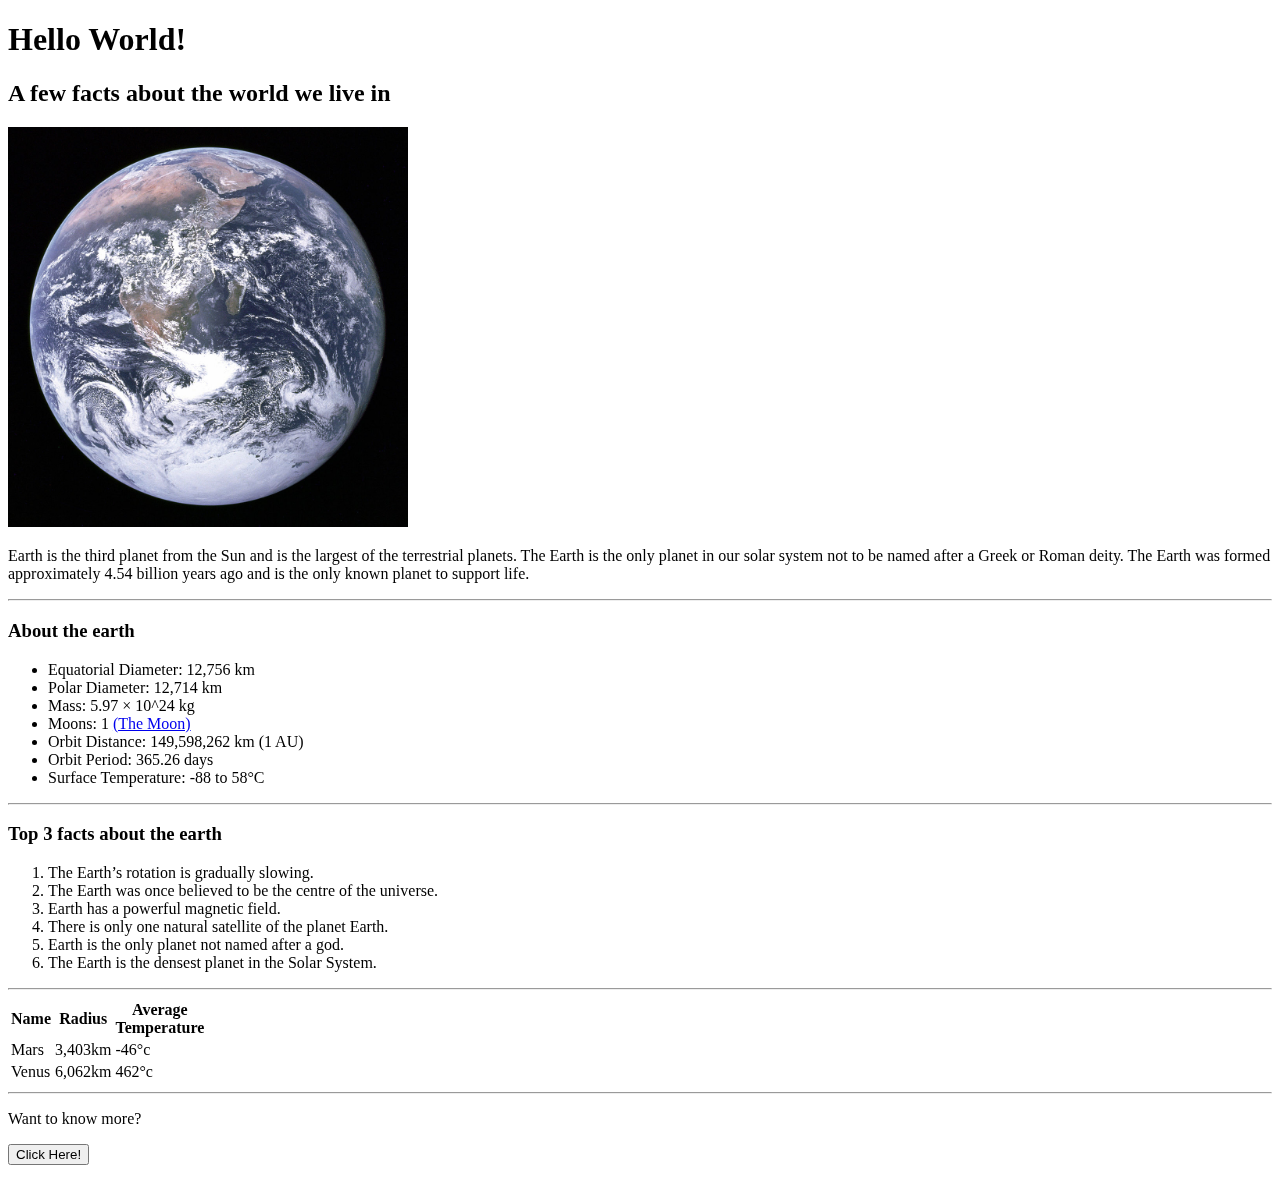
<file: 1-html/my-webpage.html>
<!doctype html>
<html>
    <head>
        <title>Hello World!</title>

        <meta charset="utf-8" />
        <meta http-equiv="Content-type" content="text/html; charset=utf-8" />
        <meta name="viewport" content="width=device-width, initial-scale=1" />
        <meta name="description" content="Putting It All Together">
        <meta name="author" content="Abdullah Alam">

    </head>

    <body>
        <iframe width="560" height="315" src="https://www.youtube.com/embed/DrDm7uO4Fu0" frameborder="0" allowfullscreen align="right"></iframe>
            
        <h1>Hello World!</h1>
        <h2>A few facts about the world we live in</h2>
        <img src="earth.jpg" width="400">
        <p>Earth is the third planet from the Sun and is the largest of the terrestrial planets. The Earth is the only planet in our solar system not to be named after a Greek or Roman deity. The Earth was formed approximately 4.54 billion years ago and is the only known planet to support life.</p>
        <hr>
           <h3>About the earth</h3>
            <ul>
                <li>Equatorial Diameter:	12,756 km</li>
                <li>Polar Diameter:	12,714 km</li>
                <li>Mass:	5.97 × 10^24 kg</li>
                <li>Moons:	1 <a href="http://space-facts.com/the-moon/">(The Moon)</a></li>
                <li>Orbit Distance:	149,598,262 km (1 AU)</li>
                <li>Orbit Period:	365.26 days</li>
                <li>Surface Temperature:	-88 to 58°C</li>
            </ul>
            
            <hr>
            
            <h3>Top 3 facts about the earth</h3>
            
            <ol>
                <li>The Earth’s rotation is gradually slowing.</li>
                <li>The Earth was once believed to be the centre of the universe.</li>
                <li>Earth has a powerful magnetic field.</li>
                <li>There is only one natural satellite of the planet Earth.</li>
                <li>Earth is the only planet not named after a god.</li>
                <li>The Earth is the densest planet in the Solar System.</li>
            </ol>
            
            <hr>
            
            <table>
                <thead>
                    <tr>
                        <th>Name</th>
                        <th>Radius</th>
                        <th>Average<br>Temperature</th>
                    </tr>
                </thead>
                <tbody>
                    <tr>
                        <td>Mars</td>
                        <td>3,403km</td>
                        <td>-46&deg;c</td>
                    </tr>
                    <tr>
                        <td>Venus</td>
                        <td>6,062km</td>
                        <td>462&deg;c</td>
                    </tr>
                </tbody>
            </table>
            
            <hr>
            <form action="http://space-facts.com/earth/">
                <p>Want to know more?</p>
                <p><input type="submit" value="Click Here!"></p>
            </form>
            
            
            

    </body>
</html>
</file>
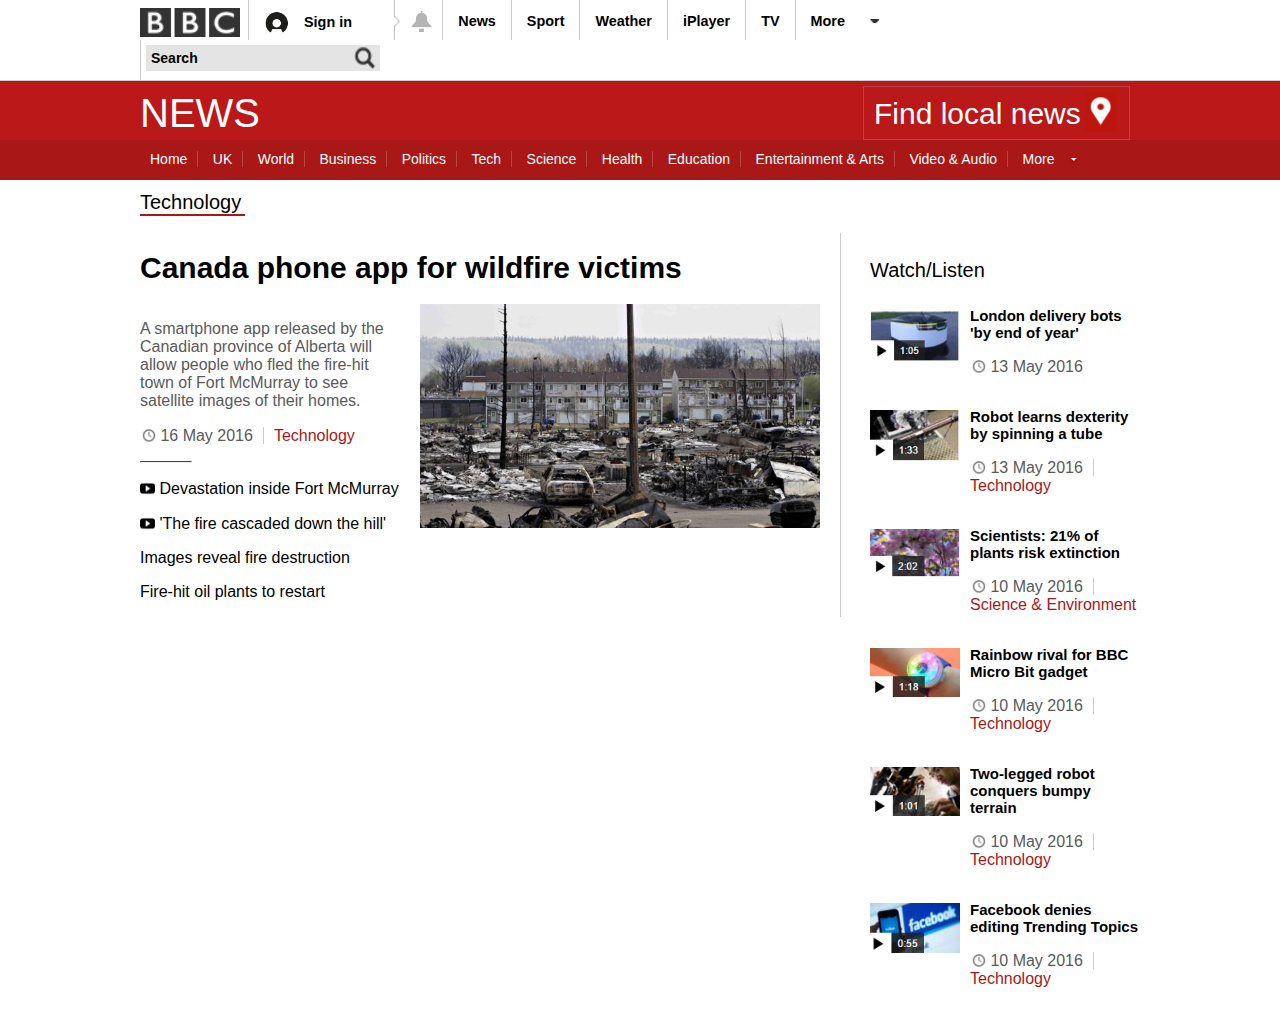
<file: CSS-Project-BBC-News-Website/bbc.html>
<!DOCTYPE>
<html>
    <head>
        <title>Technology - BBC News</title>
        <link rel="stylesheet" type="text/css" href="bbc.css">
    </head>
    <body>
        <div id="topbar">
            <img id="logo" src="images/bbc-logo.png">
            <div id="signin-div" class="topbar-section">
                <img id="signin-image" src="images/signinimage.png">
                <span id="signin-text">Sign in</span>
            </div>
            <div id="bell-div">
                <img id="wigglyline" src="images/wigglyline.png">
                <img id="bell" src="images/bell.png">
            </div>
            <div class="topbar-section topbar-menu">
                News
            </div>
            <div class="topbar-section topbar-menu">
                Sport
            </div>
            <div class="topbar-section topbar-menu">
                Weather
            </div>
            <div class="topbar-section topbar-menu">
                iPlayer
            </div>
            <div class="topbar-section topbar-menu">
                TV
            </div>
            <div class="topbar-section topbar-menu">
                More
                <img id="more-arrow" src="images/more-arrow.png">
            </div>
            <div class="topbar-section">
                <input id="search-box" type="text" value="Search">
                <input type="image" id="magnifying-glass" src="images/magnifying-glass.png">
            </div>
        </div>
        <div class="clear"></div>
        <div id="menu-bar-container">
            <div id="menu-bar">
                <h1>NEWS</h1>
                <div id="local-news">
                    <a href="">Find local news</a>
                    <img src="images/pointer.png">
                </div>
            </div>
            <div class="clear"></div>
            <div id="menu-bar-2-container">
               <div id="menu-bar-2">
                   <a href="">Home</a>
                   <a href="">UK</a>
                   <a href="">World</a>
                   <a href="">Business</a>
                   <a href="">Politics</a>
                   <a href="">Tech</a>
                   <a href="">Science</a>
                   <a href="">Health</a>
                   <a href="">Education</a>
                   <a href="">Entertainment & Arts</a>
                   <a href="">Video & Audio</a>
                   <a href="" class="no-border">More</a>
                   <img id="down-arrow" src="images/down-arrow.png">
               </div>
            </div>
        </div>
        <div class="clear"></div>
        <div id="page-container">
            <div id="main-article">
                <h2>Technology</h2>
                <div id="article-container">
                    <h3><a href="">Canada phone app for wildfire victims</a></h3>
                    <div id="article-summary">
                        <p>A smartphone app released by the Canadian province of Alberta will allow people who fled the fire-hit town of Fort McMurray to see satellite images of their homes.</p>
                        <p><img class="clock" src="images/clock.png"> <span class="date">16 May 2016</span><a class="topic-link" href="">Technology</a></p>
                        <hr id="article-hr" align="left">
                        <p><img class="clock" src="images/video.png"><a class="article-link" href=""> Devastation inside Fort McMurray</a></p>
                        <p><img class="clock" src="images/video.png"><a class="article-link" href=""> 'The fire cascaded down the hill'</a></p>
                        <p><a class="article-link" href=""> Images reveal fire destruction</a></p>
                        <p><a class="article-link" href=""> Fire-hit oil plants to restart</a></p>
                    </div>
                    <img id="main-article-image" src="images/main-article-image.jpg">
                </div>
            </div>
            <div id="watch-listen">
                <h4>Watch/Listen</h4>
                <img class="article-side-image" src="images/article-1.PNG">
                <div class="side-article">
                    <p><a class="watch-listen-link" href="">London delivery bots 'by end of year'</a></p>
                    <p><img class="clock" src="images/clock.png"> <span class="date">13 May 2016</span></p>
                </div>
                <div class="clear"></div>
                <img class="article-side-image" src="images/article-2.PNG">
                <div class="side-article">
                    <p><a class="watch-listen-link" href="">Robot learns dexterity by spinning a tube</a></p>
                    <p><img class="clock" src="images/clock.png"> <span class="date border-right">13 May 2016</span><br><a class="topic-link no-border" href="">Technology</a></p>
                </div>
                <div class="clear"></div>
                <img class="article-side-image" src="images/article-3.PNG">
                <div class="side-article">
                    <p><a class="watch-listen-link" href="">Scientists: 21% of plants risk extinction</a></p>
                    <p><img class="clock" src="images/clock.png"> <span class="date border-right">10 May 2016</span><br><a class="topic-link no-border" href="">Science & Environment</a></p>
                </div>
                <div class="clear"></div>
                <img class="article-side-image" src="images/article-4.PNG">
                <div class="side-article">
                    <p><a class="watch-listen-link" href="">Rainbow rival for BBC Micro Bit gadget</a></p>
                    <p><img class="clock" src="images/clock.png"> <span class="date border-right">10 May 2016</span><br><a class="topic-link no-border" href="">Technology</a></p>
                </div>
                <div class="clear"></div>
                <img class="article-side-image" src="images/article-5.PNG">
                <div class="side-article">
                    <p><a class="watch-listen-link" href="">Two-legged robot conquers bumpy terrain</a></p>
                    <p><img class="clock" src="images/clock.png"> <span class="date border-right">10 May 2016</span><br><a class="topic-link no-border" href="">Technology</a></p>
                </div>
                <div class="clear"></div>
                <img class="article-side-image" src="images/article-6.PNG">
                <div class="side-article">
                    <p><a class="watch-listen-link" href="">Facebook denies editing Trending Topics</a></p>
                    <p><img class="clock" src="images/clock.png"> <span class="date border-right">10 May 2016</span><br><a class="topic-link no-border" href="">Technology</a></p>
                </div>
            </div>               
        </div>
    </body>
</html>
</file>
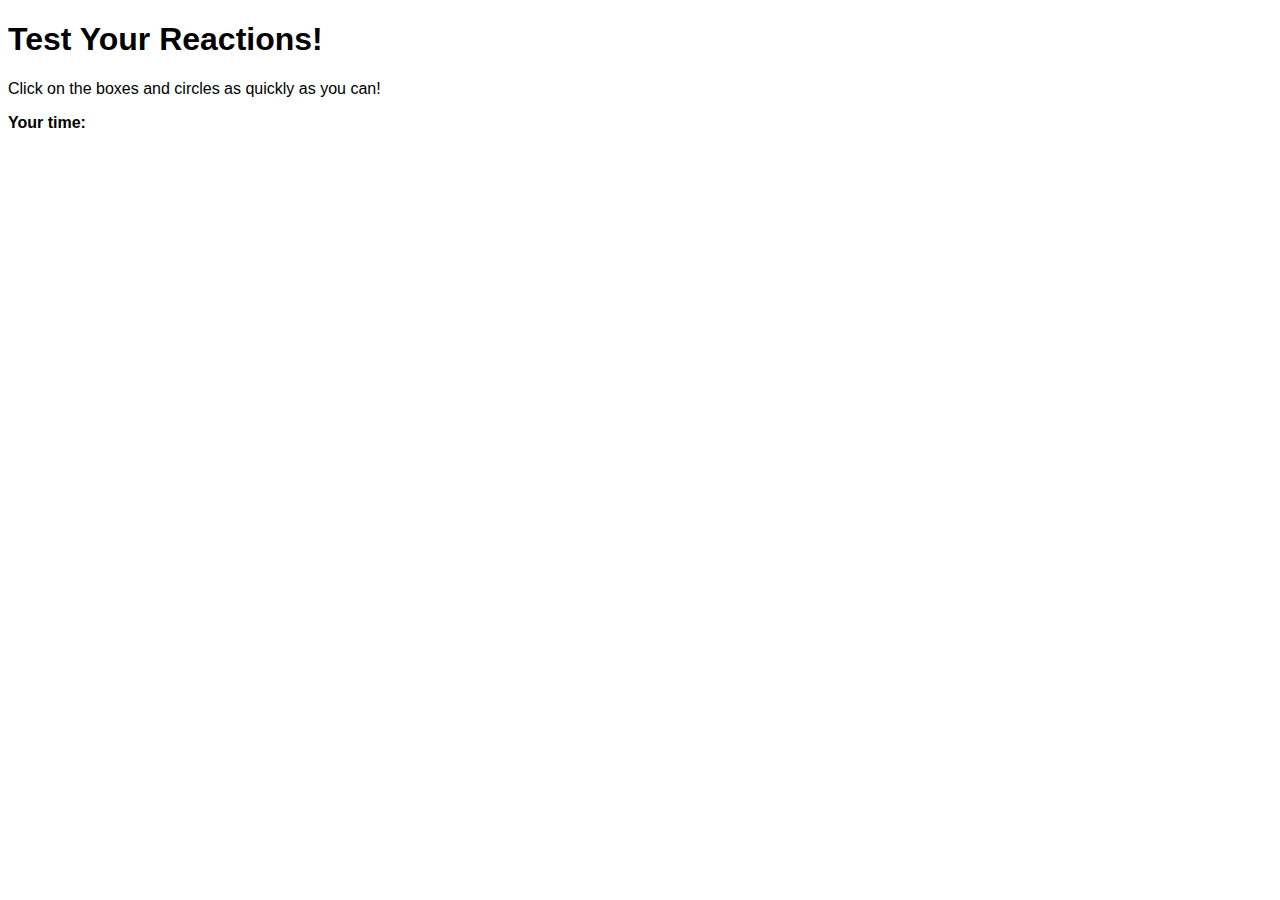
<file: JavaScript-Project-Reaction-Timer/javascript.html>
<!DOCTYPE html>
<html>
    <head>
        <title>Reaction Timer</title>
        <style type="text/css">
            body {
                font-family: sans-serif;
            }
            #shape {
                width: 200px; 
                height: 200px;
                background-color: red;
                display: none;
                position: relative;
            }
            .bold {
                font-weight: bold; 
            }
        </style>
    </head>
    <body>
       <h1>Test Your Reactions!</h1>
       <p>Click on the boxes and circles as quickly as you can!</p>
        <p class="bold">Your time: <span id="timeTaken"></span></p>
        <div id="shape"></div>
        <script type="text/javascript">
            var start = new Date().getTime();
            function getRandomColor() {
                var letters = '0123456789ABCDEF'.split('');
                var color = '#';
                for (var i = 0; i < 6; i++ ) {
                    color += letters[Math.floor(Math.random() * 16)];
                }
                return color;
            }
            function makeShapeAppear() {
                var top = Math.random() * 400; 
                var left = Math.random() * 400; 
                var width = (Math.random() * 200) + 100; 
                if(Math.random() > 0.5) {
                    document.getElementById("shape").style.borderRadius = "50%";
                } else {
                   document.getElementById("shape").style.borderRadius = "0";
                }
                document.getElementById("shape").style.backgroundColor = getRandomColor(); 
                document.getElementById("shape").style.width = width + "px";
                document.getElementById("shape").style.height = width + "px";
                document.getElementById("shape").style.top = top + "px";
                document.getElementById("shape").style.left = left + "px";
                document.getElementById("shape").style.display = "block";
                start = new Date().getTime();
            }
            function appearAfterDelay() {
                setTimeout(makeShapeAppear, Math.random() * 2000);
            }
            appearAfterDelay(); 
            document.getElementById("shape").onclick = function() {
                document.getElementById("shape").style.display = "none";
                var end = new Date().getTime();
                var timeTaken = (end - start) / 1000; 
                document.getElementById("timeTaken").innerHTML = timeTaken + "s";
                appearAfterDelay(); 
            }
        </script>
    </body>       
</html>
</file>
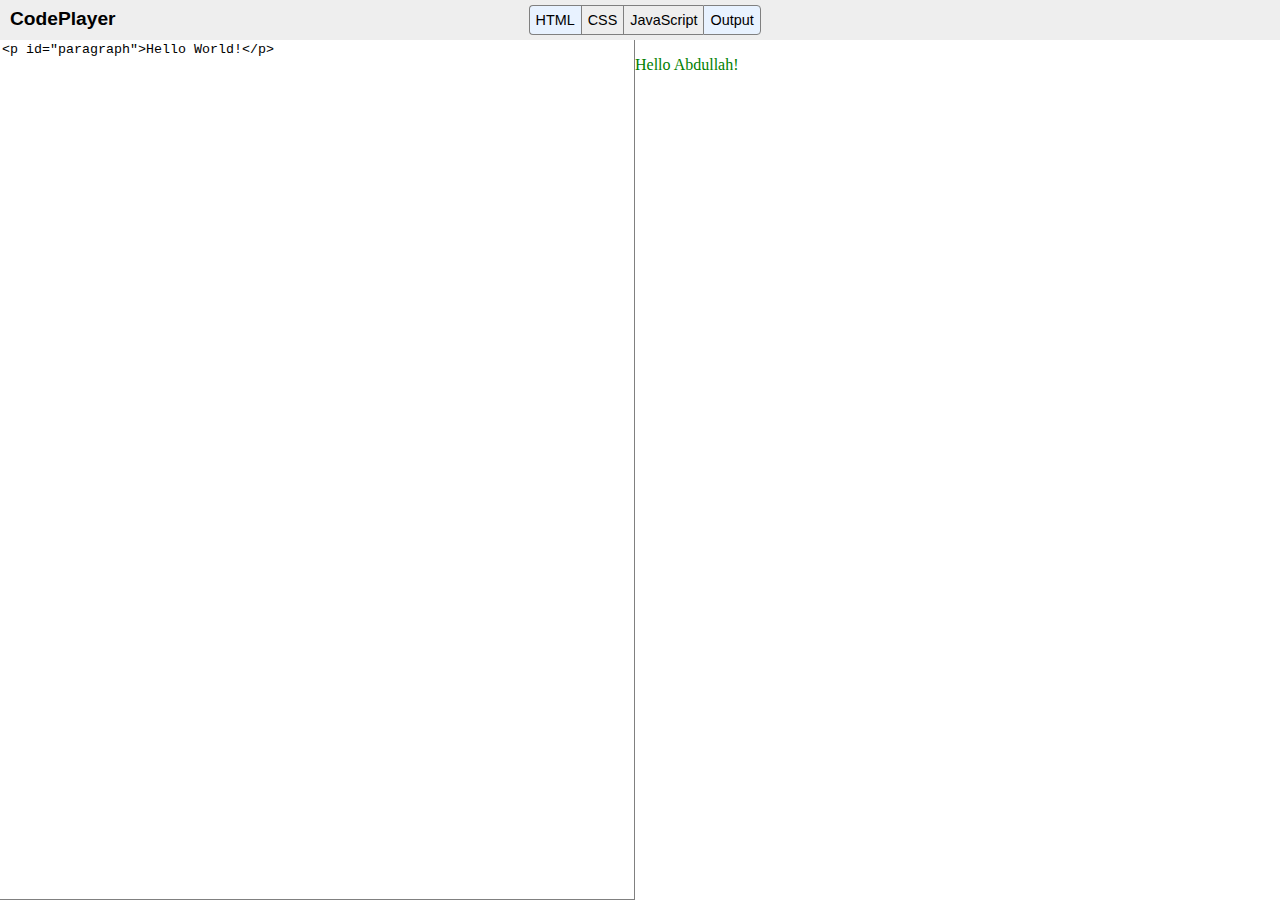
<file: jQuery-Project-Code-Player/jquery.html>
<!doctype html>
<html>
    <head>
        <title>jQuery</title>
        <meta charset="utf-8" />
        <meta http-equiv="Content-type" content="text/html; charset=utf-8" />
        <meta name="viewport" content="width=device-width, initial-scale=1" />
        <script type="text/javascript" src="jquery.min.js"></script>
        <style type="text/css">
            body {
                font-family: sans-serif; 
                padding: 0; 
                margin: 0; 
            }
            #header {
                width: 100%; 
                background-color: #EEEEEE; 
                padding: 5px; 
                height: 30px; 
            }
            #logo {
                float: left; 
                font-weight: bold; 
                font-size: 120%; 
                padding: 3px 5px; 
            }
            #buttonContainer {
                width: 233px; 
                margin: 0 auto; 
            }
            .toggleButton {
                float: left; 
                border: 1px solid grey; 
                padding: 6px; 
                border-right: none; 
                font-size: 90%; 
            }
            #html {
                border-top-left-radius: 4px; 
                border-bottom-left-radius: 4px; 
            }
            #output {
                border-top-right-radius: 4px; 
                border-bottom-right-radius: 4px; 
                border-right: 1px solid grey; 
            }
            .active {
                background-color: #E8F2FF; 
            }
            .highlightedButton {
                background-color: grey; 
            }
            textarea {
                resize: none; 
                border-top: none; 
                border-color: grey; 
            }
            .panel {
                float: left; 
                width: 50%; 
                border-left: none; 
            }
            iframe {
                border: none; 
            }
            .hidden {
                display: none; 
            }
        </style>
    </head>

    <body>
        <div id="header">
            <div id="logo">
                CodePlayer
            </div>
            <div id="buttonContainer">
                <div class="toggleButton active" id="html">HTML</div>
                <div class="toggleButton" id="css">CSS</div>
                <div class="toggleButton" id="javascript">JavaScript</div>
                <div class="toggleButton active" id="output">Output</div>
            </div>
        </div>
        <div id="bodyContainer">
            <textarea id="htmlPanel" class="panel"><p id="paragraph">Hello World!</p></textarea>
            <textarea id="cssPanel" class="panel hidden">p { color: green; }</textarea>
            <textarea id="javascriptPanel" class="panel hidden">document.getElementById("paragraph").innerHTML = "Hello Abdullah!";</textarea>
            <iframe id="outputPanel" class="panel"></iframe>
        </div>
        <script type="text/javascript">
            function updateOutput() {
                $("iframe").contents().find("html").html("<html><head><style type='text/css'>" + $("#cssPanel").val() + "</style></head><body>" + $("#htmlPanel").val() + "</body></html>"); 
                document.getElementById("outputPanel").contentWindow.eval($("#javascriptPanel").val());
                
            }
          $(".toggleButton").hover(function() {
              $(this).addClass("highlightedButton"); 
          }, function() {
              $(this).removeClass("highlightedButton"); 
          }); 
          $(".toggleButton").click(function() {
              $(this).toggleClass("active"); 
              $(this).removeClass("highlightedButton");
              var panelId = $(this).attr("id") + "Panel"; 
              $("#" + panelId).toggleClass("hidden");
              var numberOfActivePanels = 4 - $('.hidden').length; 
              $(".panel").width(($(window).width() / numberOfActivePanels) - 10);
          }); 
          $(".panel").height($(window).height() - $("#header").height() - 15); 
          $(".panel").width(($(window).width() / 2) - 10);
          updateOutput(); 
          $("textarea").on('change keyup paste', function() {
              updateOutput(); 
          }); 
        </script>

    </body>
</html>
</file>
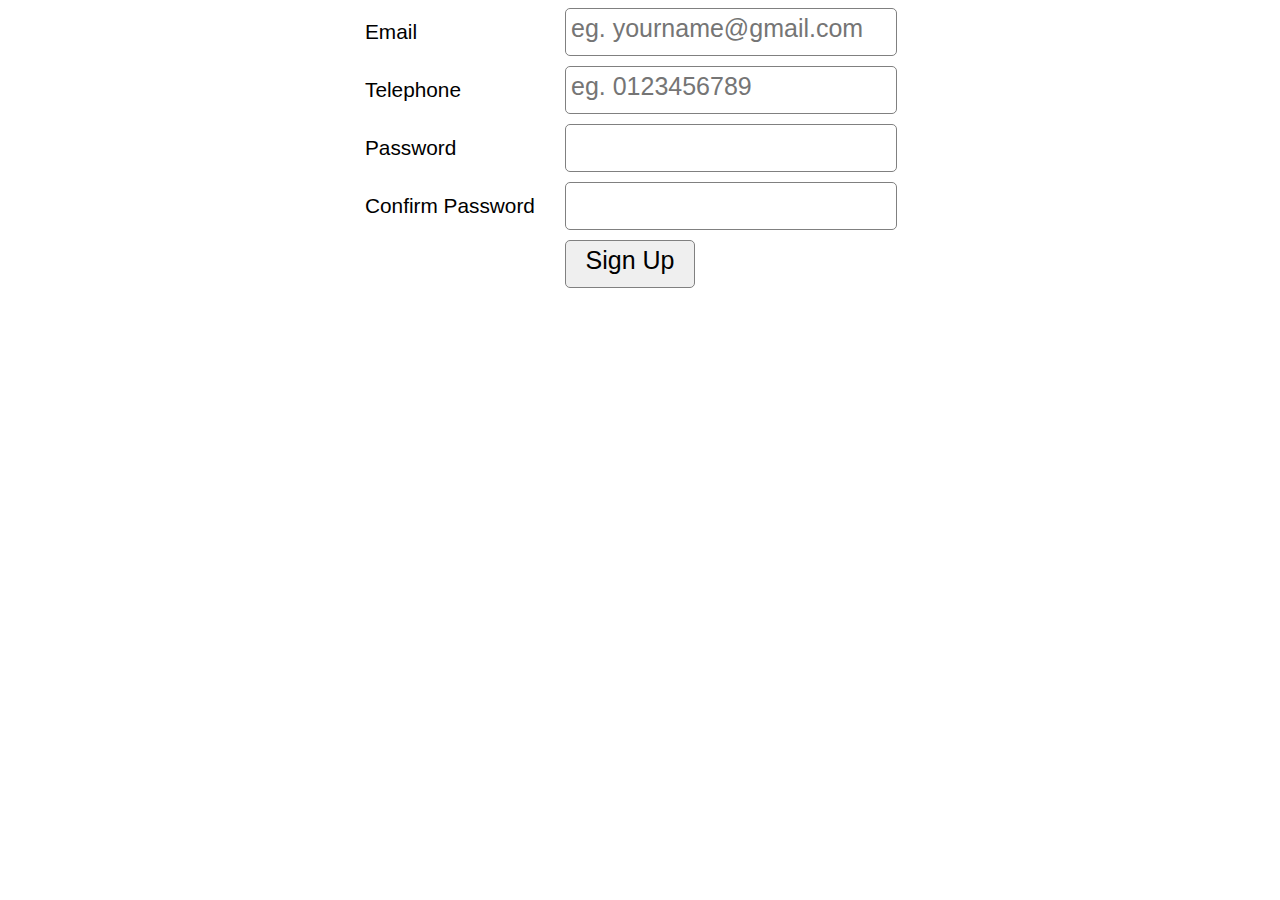
<file: Mini-Project-jQuery-Form-Validation/jquery.html>
<!doctype html>
<html>
    <head>
        <title>jQuery</title>
        <meta charset="utf-8" />
        <meta http-equiv="Content-type" content="text/html; charset=utf-8" />
        <meta name="viewport" content="width=device-width, initial-scale=1" />
        <script type="text/javascript" src="jquery.min.js"></script>
        <style type="text/css">
            body {
                font-family: helvetica, sans-serif; 
                font-size: 130%; 
            }
            input {
               padding: 5px 5px 12px 5px;  
               font-size: 25px; 
               border-radius: 5px;
               border: 1px solid grey; 
               width: 320px; 
           }
           label {
               position: relative;
               top: 12px; 
               width: 200px; 
               float: left; 
           }
           #wrapper {
               width: 550px; 
               margin: 0 auto;
           }
           .form-element {
               margin-bottom: 10px; 
           }
           #submitButton {
               width: 130px; 
               margin-left: 200px; 
           }
           #errorMessage {
               color: red; 
               font-size: 90% !important; 
           }
           #successMessage {
               color: green; 
               font-size: 90% !important;
               display: none; 
               margin-bottom: 20px; 
           }
        </style>
    </head>

    <body>
        <div id="wrapper">
        <div id="successMessage">You do it! Congratulations.</div>
         <div id="errorMessage"></div>
          <div class="form-element">
              <label for="email">Email</label>
              <input type="text" name="email" id="email" placeholder="eg. yourname@gmail.com">
          </div>
          <div class="form-element">
              <label for="phone">Telephone</label>
              <input type="text" name="phone" id="phone" placeholder="eg. 0123456789">
          </div>
          <div class="form-element">
              <label for="password">Password</label>
              <input type="password" name="password" id="password">
          </div>
          <div class="form-element">
              <label for="passwordConfirm">Confirm Password</label>
              <input type="password" name="passwordConfirm" id="passwordConfirm">
          </div>
          
          <div class="form-element">
              <input type="submit" id="submitButton" value="Sign Up">
          </div>
          
        </div>
        <script type="text/javascript">
            function isEmail(email) {
              var regex = /^([a-zA-Z0-9_.+-])+\@(([a-zA-Z0-9-])+\.)+([a-zA-Z0-9]{2,4})+$/;
              return regex.test(email);
            }

            $("#submitButton").click(function() {
                var errorMessage = ""; 
                var fieldsMissing = ""; 
                if($("#email").val() == "") {
                    fieldsMissing += "<br>Email"; 
                }
                if($("#phone").val() == "") {
                    fieldsMissing += "<br>Telephone"; 
                }
                if($("#password").val() == "") {
                    fieldsMissing += "<br>Password"; 
                }
                if($("#passwordConfirm").val() == "") {
                    fieldsMissing += "<br>Confirm Password"; 
                }
                if(fieldsMissing != "") {
                    errorMessage += "<p>The following field(s) are missing:" + fieldsMissing; 
                }
                
                if(isEmail($("#email").val()) == false) {
                    errorMessage += "<p>Your email address is not valid</p>"; 
                }
                
                if($.isNumeric($("#phone").val()) == false) {
                    errorMessage += "<p>Your phone number is not numeric</p>"; 
                }
                
                if($("#password").val() != $("#passwordConfirm").val()) {
                    errorMessage += "<p>Your passwords don't match</p>"; 
                } 
                if(errorMessage != "") {
                    $("#errorMessage").html(errorMessage); 
                } else {
                    $("#successMessage").show(); 
                    $("#errorMessage").hide(); 
                }
            }); 
        </script>

    </body>
</html>
</file>
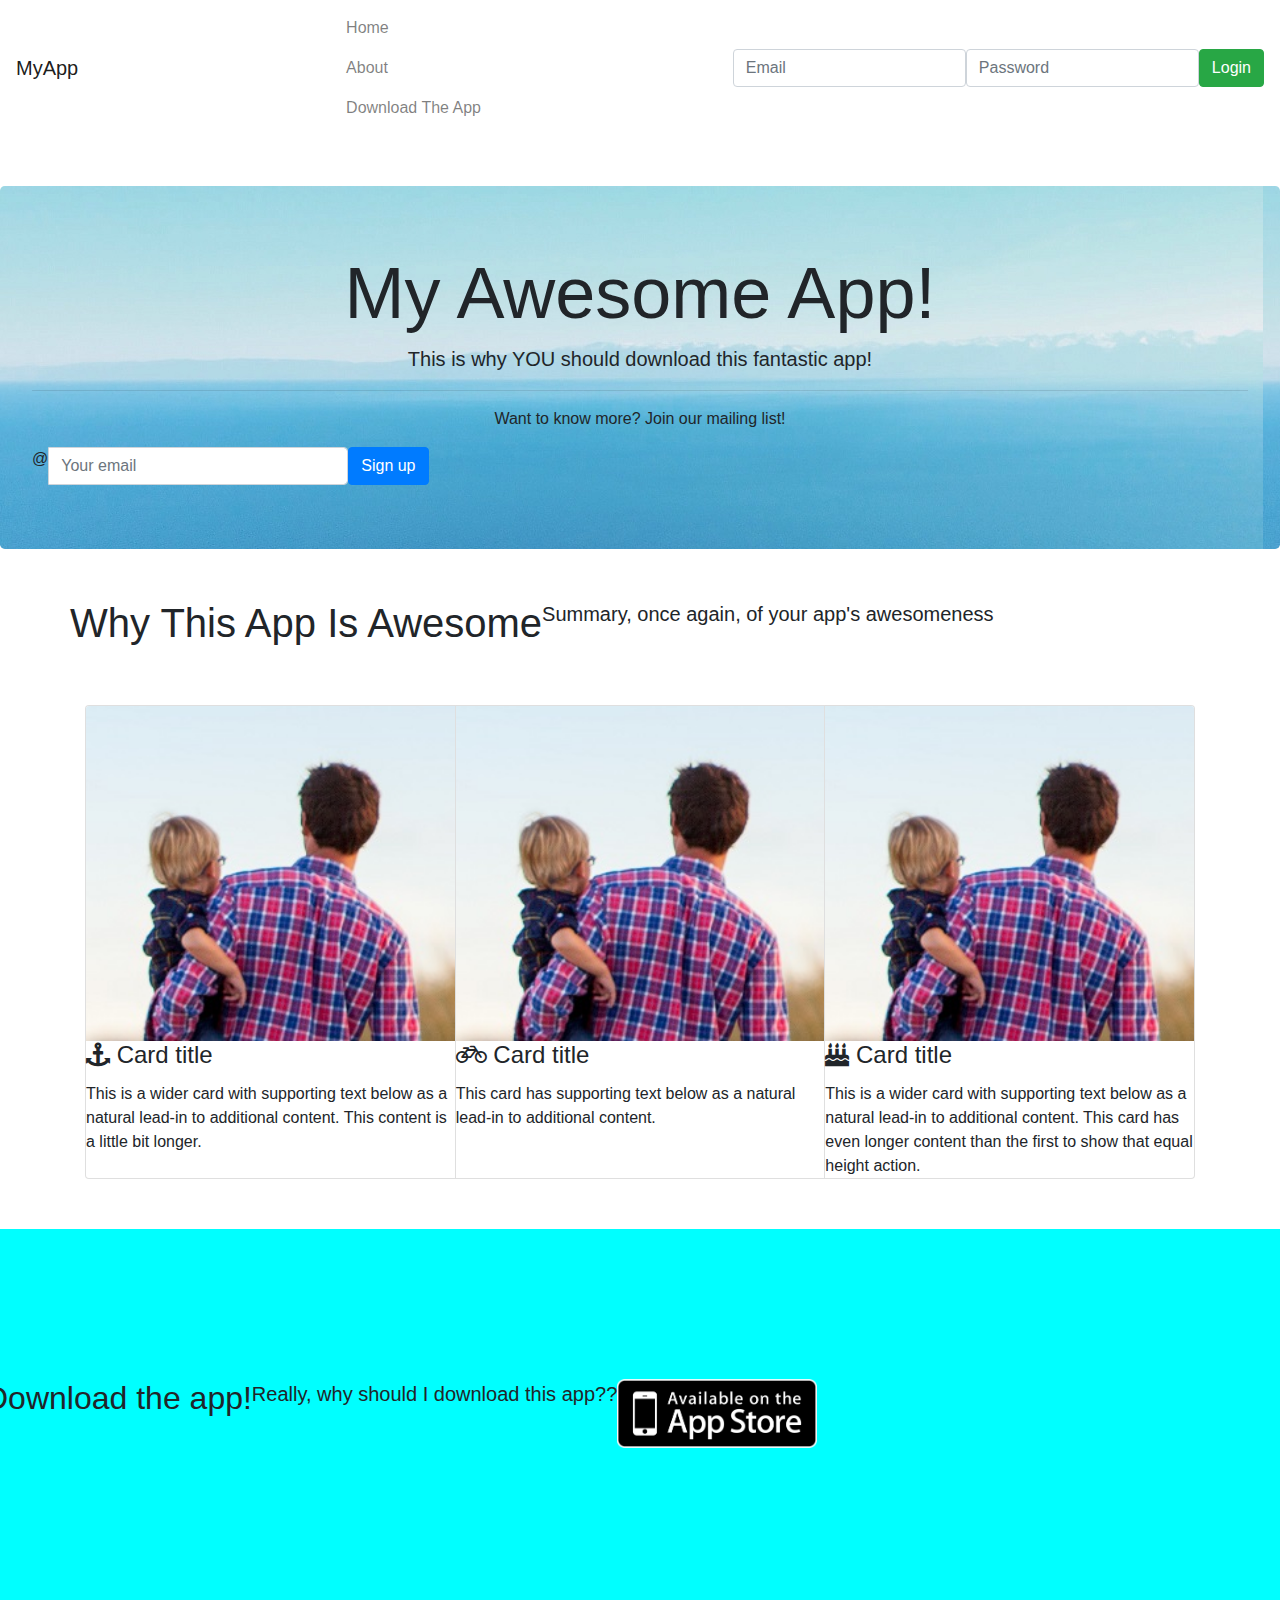
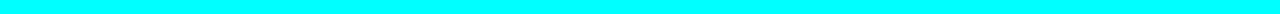
<file: Project-App-Landing-Page/bootstrap.html>
<!DOCTYPE html>

<html lang="en">

  <head>

    <meta charset="utf-8">

    <meta name="viewport" content="width=device-width, initial-scale=1, shrink-to-fit=no">

    <meta http-equiv="x-ua-compatible" content="ie=edge">

    <link rel="stylesheet" href="https://maxcdn.bootstrapcdn.com/bootstrap/4.0.0-alpha.4/css/bootstrap.min.css" integrity="2hfp1SzUoho7/TsGGGDaFdsuuDL0LX2hnUp6VkX3CUQ2K4K+xjboZdsXyp4oUHZj" crossorigin="anonymous">

    <link rel="stylesheet" href="https://maxcdn.bootstrapcdn.com/font-awesome/4.5.0/css/font-awesome.min.css">

    <style>
        .jumbotron {
            background-image: url(background.jpg);
            text-align: center;
            margin-top: 50px;
        }
        #email {
            width: 300px;
        }
        #appSummary {
            text-align: center;
            margin-top: 50px;
            margin-bottom: 50px;
        }
        .card-img-top {
            width: 100%;
        }
        #appStoreIcon {
            width: 200px;
        }
        #footer {
            background-color: aqua;
            padding-top: 150px;
            margin-top: 50px;
            text-align: center;
            padding-bottom: 150px;
        }
        body {
            position: relative;
        }
    </style>


  </head>

  <body data-spy="scroll" data-target="#navbar" data-offset="150">

    <nav class="navbar navbar-light bg-faded navbar-fixed-top" id="navbar">
      <a class="navbar-brand" href="#">MyApp</a>
      <ul class="nav navbar-nav">
        <li class="nav-item">
          <a class="nav-link" href="#jumbotron">Home <span class="sr-only">(current)</span></a>
        </li>
        <li class="nav-item">
          <a class="nav-link" href="#about">About</a>
        </li>
        <li class="nav-item">
          <a class="nav-link" href="#footer">Download The App</a>
        </li>
      </ul>
      <form class="form-inline pull-xs-right">
        <input class="form-control" type="email" placeholder="Email">
        <input class="form-control" type="password" placeholder="Password">
        <button class="btn btn-success" type="submit">Login</button>
      </form>
    </nav>

    <div class="jumbotron" id="jumbotron">
      <h1 class="display-3">My Awesome App!</h1>
      <p class="lead">This is why YOU should download this fantastic app!</p>
      <hr class="m-y-2">
      <p>Want to know more? Join our mailing list!</p>

      <form class="form-inline">
      <div class="form-group">
        <label class="sr-only" for="email">Email address</label>
        <div class="input-group">
          <div class="input-group-addon">@</div>
          <input type="email" class="form-control" id="email" placeholder="Your email">
        </div>
      </div>
      <button type="submit" class="btn btn-primary">Sign up</button>
      </form>

    </div>

    <div class="container">
        <div class="row" id="appSummary">
            <h1>Why This App Is Awesome</h1>
            <p class="lead">Summary, once again, of your app's awesomeness</p>
        </div>
    </div>
    <div class="container" id="about">
    <div class="card-group">
      <div class="card">
        <img class="card-img-top" src="fatherandson.jpg" alt="Card image cap">
        <div class="card-block">
          <h4 class="card-title"><i class="fa fa-anchor"></i> Card title</h4>
          <p class="card-text">This is a wider card with supporting text below as a natural lead-in to additional content. This content is a little bit longer.</p>

        </div>
      </div>
      <div class="card">
        <img class="card-img-top" src="fatherandson.jpg" alt="Card image cap">
        <div class="card-block">
          <h4 class="card-title"><i class="fa fa-bicycle"></i> Card title</h4>
          <p class="card-text">This card has supporting text below as a natural lead-in to additional content.</p>

        </div>
      </div>
      <div class="card">
        <img class="card-img-top" src="fatherandson.jpg" alt="Card image cap">
        <div class="card-block">
          <h4 class="card-title"><i class="fa fa-birthday-cake"></i> Card title</h4>
          <p class="card-text">This is a wider card with supporting text below as a natural lead-in to additional content. This card has even longer content than the first to show that equal height action.</p>

        </div>
      </div>
    </div>
    </div>

    <div id="footer">
        <div class="row">
            <h2>Download the app!</h2>
            <p class="lead">Really, why should I download this app??</p>
            <p><a href=""><img id="appStoreIcon" src="App-Store-Icon.png"></a></p>
        </div>
    </div>
    <script src="https://ajax.googleapis.com/ajax/libs/jquery/3.0.0/jquery.min.js" integrity="sha384-THPy051/pYDQGanwU6poAc/hOdQxjnOEXzbT+OuUAFqNqFjL+4IGLBgCJC3ZOShY" crossorigin="anonymous"></script>

    <script src="https://maxcdn.bootstrapcdn.com/bootstrap/4.0.0-alpha.4/js/bootstrap.min.js" integrity="VjEeINv9OSwtWFLAtmc4JCtEJXXBub00gtSnszmspDLCtC0I4z4nqz7rEFbIZLLU" crossorigin="anonymous"></script>

  </body>

</html>
</file>
<file: CSS-Project-BBC-News-Website/bbc.css>
#topbar {
   width: 1000px;
   margin: 0 auto;
   height: 40px;
}
body {
    margin: 0;
    padding: 0;
    font-family: Helvetica, Arial, sans-serif;
}
#logo {
    margin-top: 8px;
    width: 100px;
    float: left;
    margin-right: 8px;
}
.topbar-section {
    float: left;
    border-left: 1px #CCCCCC solid;
    height: 100%;
}
#signin-image {
    width: 25px;
    margin: 11px 15px;
    float: left;
}
#signin-text {
    font-weight: bold;
    font-size: 90%;
    position: relative;
    top: 14px;
    padding-right: 40px;   /* padding-right: 50px; */
}
#wigglyline {
    float: left;
    height: 40px;
}
#bell {
    height: 25px;
    margin: 9px 8px 0 8px;
}
#bell-div {
    float: left; 
}
.topbar-menu {
    font-weight: bold;
    font-size: 90%;
    padding: 13px 15px 0 15px;
    height: 27px;
}
#more-arrow {
    width: 16px;
    margin-left: 20px;
}
#search-box {
    background-color: #E4E4E4;
    border: none;
    font-weight: bold;
    font-size: 14px;
    padding: 5px;
    margin: 5px 0 5px 5px;
    float: left;
}
#magnifying-glass {
    height: 26px;   /* height: 27px; */
    margin-top: 5px;
}
.clear {
    clear: both;
}
#menu-bar-container {
    border-top: 1px solid #CCCCCC;
    background-color: #BB1919;
    width: 100%;
    height: 70px;
}
#menu-bar {
    width: 1000px;
    margin: 0 auto;
}
h1 {
    padding: 0;
    margin: 0;
    color: white;
    font-size: 40px;
    font-weight: normal;
    padding-top: 10px;
    float: left;
}
#local-news {
    border: 1px #BB4545 solid;
    float: right;
    width: 250px;
    padding: 5px 5px 0 10px;
    margin: 5px 10px 0 0;
}
#local-news a {
    color: white;
    text-decoration: none;
    font-size: 30px;
    position: relative;
    top: -8px;
}
#local-news a:hover {
    text-decoration: underline;
}
#local-news img {
    height: 40px;
}
#menu-bar-2-container {
    background-color: #A91717;
    width: 100%;
}
#menu-bar-2 {
    width: 1000px;
    margin: 0 auto;
    height: 40px;
}
#menu-bar-2 a {
    color: white;
    text-decoration: none;
    padding: 0 10px;
    border-right: 1px solid #BB4545;
    font-size: 14px;
    position: relative;
    top: 10px;
}
#menu-bar-2 a:hover {
    text-decoration: underline;
}
.no-border {
    border: none !important;
}
#down-arrow {
    height: 10px;
    position: relative;
    top: 10px;
}
#page-container {
    width: 1000px;
    margin: 0 auto;
}
h2 {
    font-weight: normal;
    margin-top: 40px;
    font-size: 20px;
    border-bottom: 2px solid #a91717;
    width: 105px;
}
h3 a {
    color: black;
    font-size: 30px;
    text-decoration: none;
}
h3 a:hover {
    color: #1167a8;
}
#article-summary {
    color: #5a5a5a;
    width: 260px; /* width: 250px; */
    float: left;
}
.clock {
    height: 15px;
    position: relative;
    top: 2px;
}
.topic-link {
    text-decoration: none;
    color: #a91717;
    border-left: 1px solid #CCCCCC;
    padding-left: 10px;
}
#article-summary a:hover {
    color: #1167a8;
}
.date {
    padding-right: 10px;
    color: #5a5a5a;
}
#article-container {
    float: left;
    width: 680px; /* width: 670px; */
    border-right: 1px solid #CCCCCC;
    padding-right: 20px;
}
#main-article-image {
    width: 400px;
    margin-left: 20px;
}
#article-hr {
    border-top: 1px solid #a91717;
    width: 50px;
}
.article-link {
    color: black;
    text-decoration: none;
}
#watch-listen {
    margin-left: 20px;
    width: 270px; /* width: 280px; */
    float: right;
}
h4 {
    font-weight: normal;
    font-size: 20px;
}
.article-side-image {
    float: left;
    width: 90px;
    margin-right: 10px;
}
.watch-listen-link {
    text-decoration: none;
    color: black;
    font-weight: bold;
    font-size: 15px; /* font-size: 18px; */
}
.watch-listen-link:hover {
    color: #1167a8;
}
.side-article {
    float: right;
    width: 170px; /* width: 180px; */
    position: relative;
    top: -18px;
}
.no-border {
    border-left: none;
    padding: 0;
}
.border-right {
    border-right: 1px solid #CCCCCC;
}
</file>
